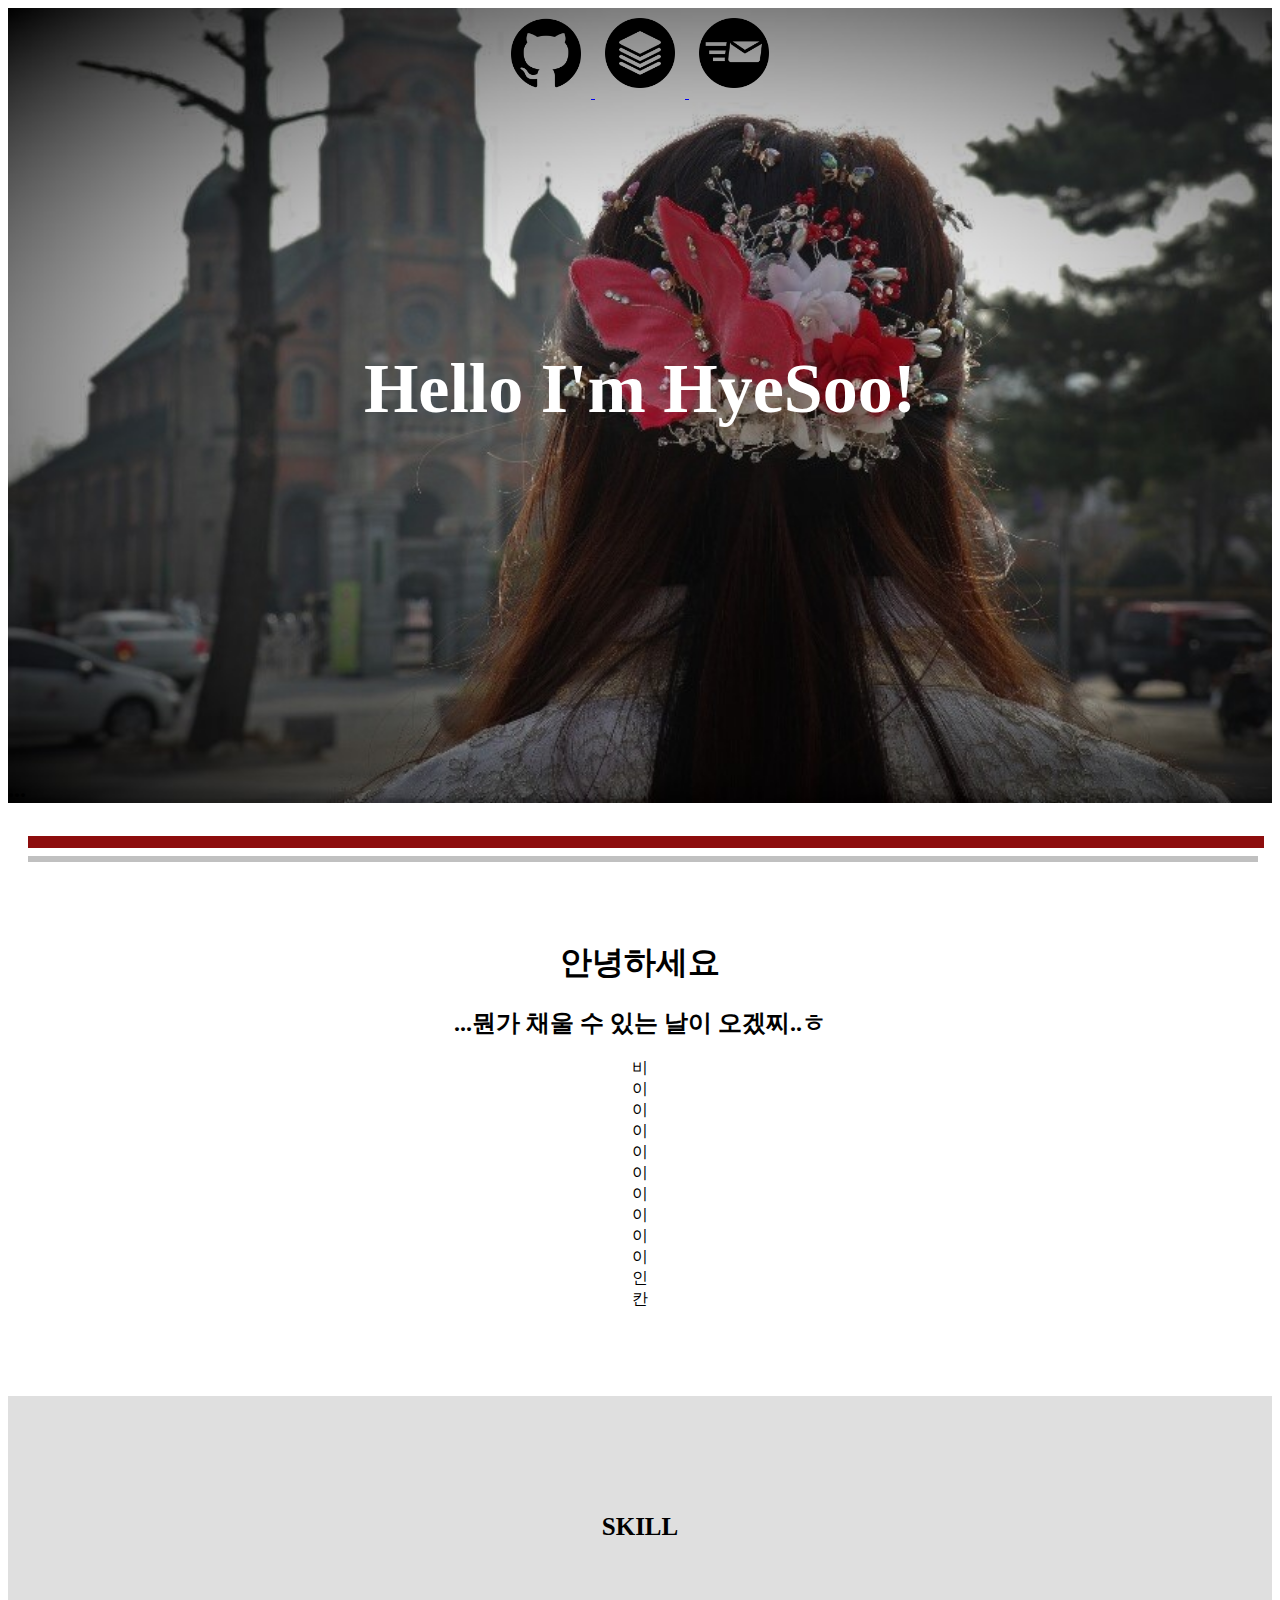
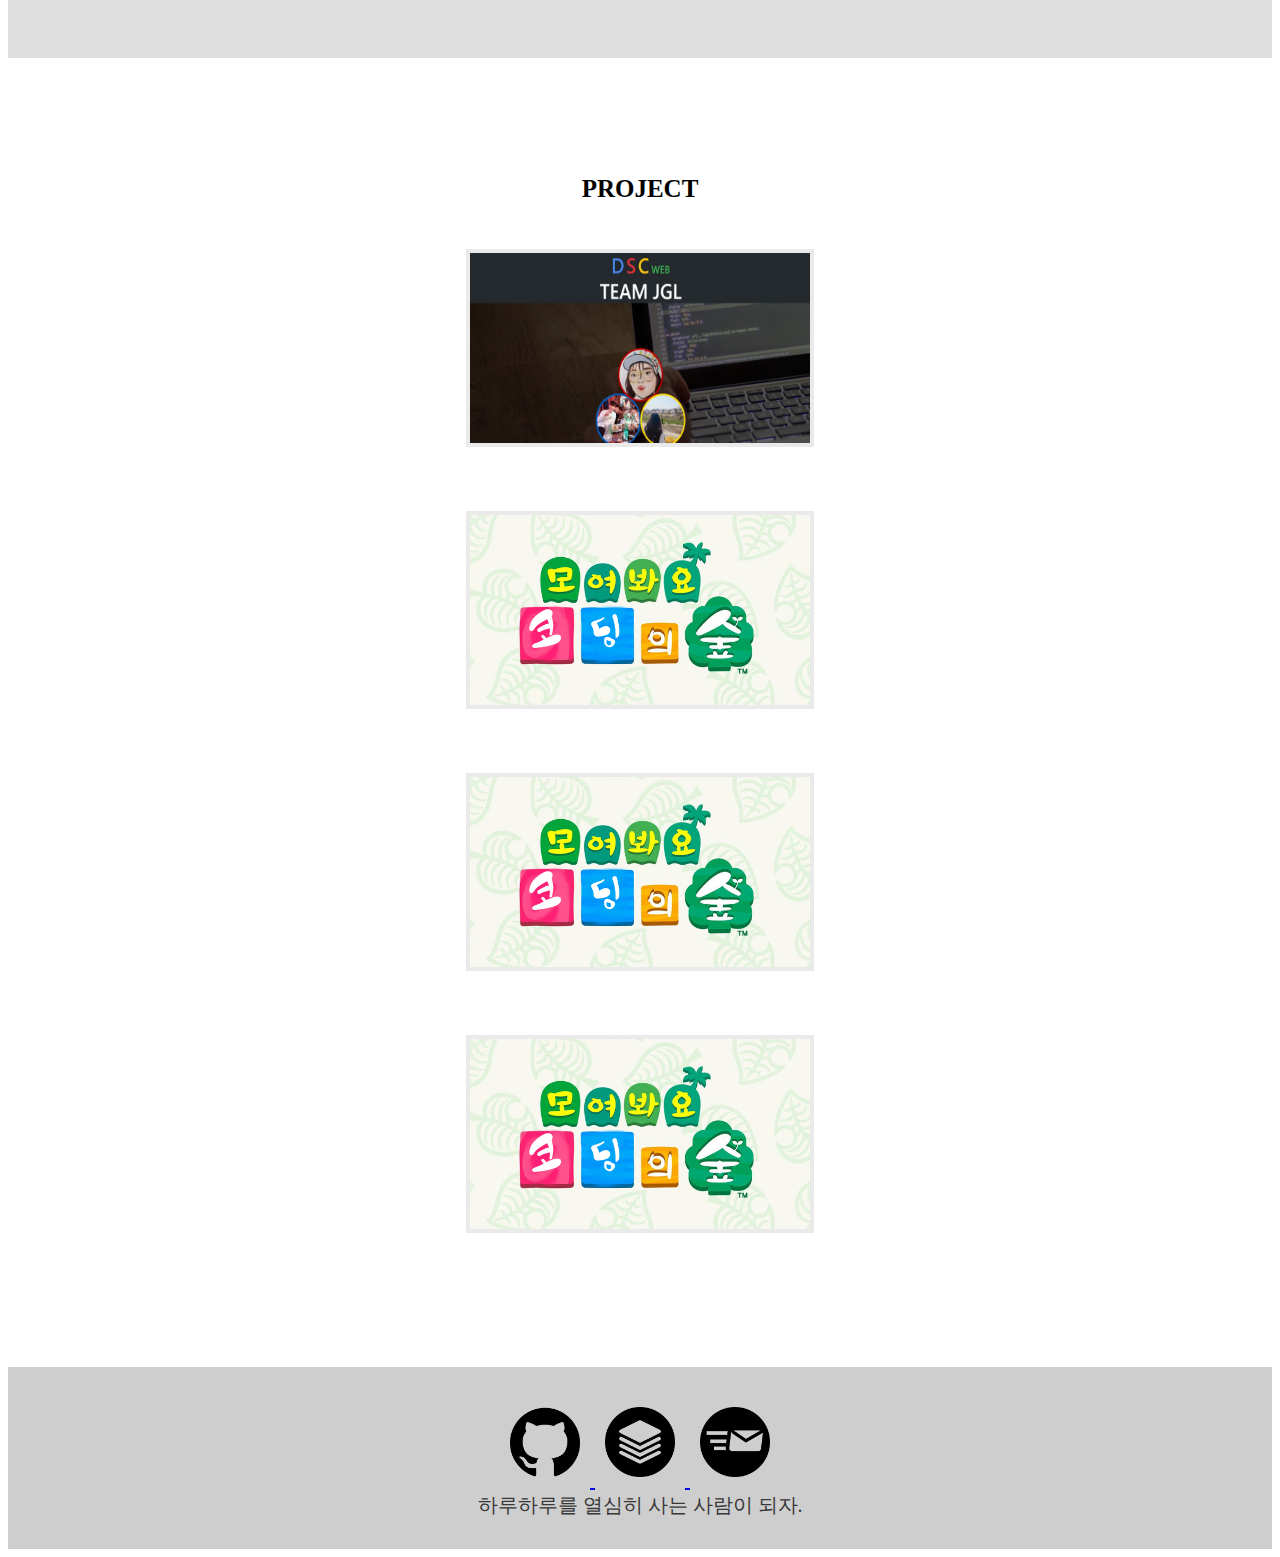
<file: index.html>
<!DOCTYPE html>
<html>
    <head>
        <title>HyeSoo</title>
        <link rel="stylesheet" href="index_css.css">
        <meta charset="UTF-8">
        <link rel="stylesheet" href="https://stackpath.bootstrapcdn.com/bootstrap/4.2.1/css/bootstrap.min.css" integrity="sha384-GJzZqFGwb1QTTN6wy59ffF1BuGJpLSa9DkKMp0DgiMDm4iYMj70gZWKYbI706tWS" crossorigin="anonymous">
        <script src="https://code.jquery.com/jquery-3.3.1.slim.min.js" integrity="sha384-q8i/X+965DzO0rT7abK41JStQIAqVgRVzpbzo5smXKp4YfRvH+8abtTE1Pi6jizo" crossorigin="anonymous"></script>
        <script src="https://cdnjs.cloudflare.com/ajax/libs/popper.js/1.14.6/umd/popper.min.js" integrity="sha384-wHAiFfRlMFy6i5SRaxvfOCifBUQy1xHdJ/yoi7FRNXMRBu5WHdZYu1hA6ZOblgut" crossorigin="anonymous"></script>
        <script src="https://stackpath.bootstrapcdn.com/bootstrap/4.2.1/js/bootstrap.min.js" integrity="sha384-B0UglyR+jN6CkvvICOB2joaf5I4l3gm9GU6Hc1og6Ls7i6U/mkkaduKaBhlAXv9k" crossorigin="anonymous"></script>
        <link rel="shortcut icon" type="image⁄x-icon" href="./icon/gift box.png">
    </head>
    <body>
        <header id="header">
            
            <div id="back">
                <div class="icon_img">
                    <a href="https://github.com/JeongHyeSoo">
                        <img class="icon" src="./icon/github-.png">
                    </a>
                    <a href="https://medium.com/@nailonly">
                        <img class="icon" src="./icon/layers.png">
                    </a>
                    <a href="mailto:nailonly@naver.com">
                        <img class="icon" src="./icon/mail.png">
                    </a>
                </div>
            <p>
                <div>
                    <h1 id="maintext">Hello I'm HyeSoo!</h1>   
                    <h2>...</h2>
                </div>
            </p>
            </div>
        </header>
        <nav>

        </nav>
        <section>
            
        </section>
        <section>
            <article id="profile">
                <hr style="border: solid 6px rgb(141, 13, 13); width: 100%;">
                <hr style="border: solid 3px silver; width: 100%;">
                <div id="text">
                    <p>
                        <h1>안녕하세요</h1>
                        <h2>...뭔가 채울 수 있는 날이 오겠찌..ㅎ</h2>
                        비<br>
                        이<br>
                        이<br>
                        이<br>
                        이<br>
                        이<br>
                        이<br>
                        이<br>
                        이<br>
                        이<br>
                        인<br>
                        칸<br>
                    </p>
                </div>
                </article>
            <article id="skill">
                <h1 class="title">SKILL</h1>
            </article>
            <article id="project">
                <div class="container">
                    <h1 class="title">PROJECT</h1>
                    
                    
                    <div class="row">
                        <div class="col-md-6">
                            <div class="screen">
                                <a href="https://jeonghyesoo.github.io/DSC_sahmyook_WEB_teamJGL/index.html">
                                
                                    <img class="pics" src="./사진/jgl.jpg">
                                    <div class="top">DSC WEB JGL</div>
                                    <div class="bottom">19.07~19.11<br>
                                                        DSC 웹 스터디
                                    </div>
                                </a>
                            </div>
                        </div>
                        <div class="col-md-6">
                            <div class="screen">
                                <a href="./project/모코숲 20-1/subway_introduce.html">
                                    <img class="pics" src="./사진/모코숲.jpg">
                                    <div class="top">SUBWAY 꿀조합</div>
                                    <div class="bottom">20.04~20.06<br>
                                                        교내 학습공동체 스터디
                                    </div>
                                </a>
                            </div>
                        </div>
                    </div>
                    <div class="row">
                        <div class="col-md-6">
                            <div class="screen">
                                <img class="pics" src="./사진/모코숲.jpg">
                                <div class="top">예정</div>
                                <div class="bottom">20.07~20.09<br>
                                                    교내 학습공동체 스터디
                                </div>
                            </div>
                        </div>
                        <div class="col-md-6">
                            <div class="screen">
                                <img class="pics" src="./사진/모코숲.jpg">
                                <div class="top">...</div>
                                <div class="bottom">20.09~20.12<br>
                                                    교내 학습공동체 스터디
                                </div>
                            </div>
                        </div>
                    </div>
                </div>
            </article>
        
        </section>
        <footer>
            <div class="icon_img">
                <a href="https://github.com/JeongHyeSoo">
                    <img class="icon" src="./icon/github-.png">
                </a>
                <a href="https://medium.com/@nailonly">
                    <img class="icon" src="./icon/layers.png">
                </a>
                <a href="mailto:nailonly@naver.com">
                    <img class="icon" src="./icon/mail.png">
                </a>
                
            </div>
            <div id ="comment">하루하루를 열심히 사는 사람이 되자.<br>
        
            </div>
        </footer>
    </body>
</html>
</file>
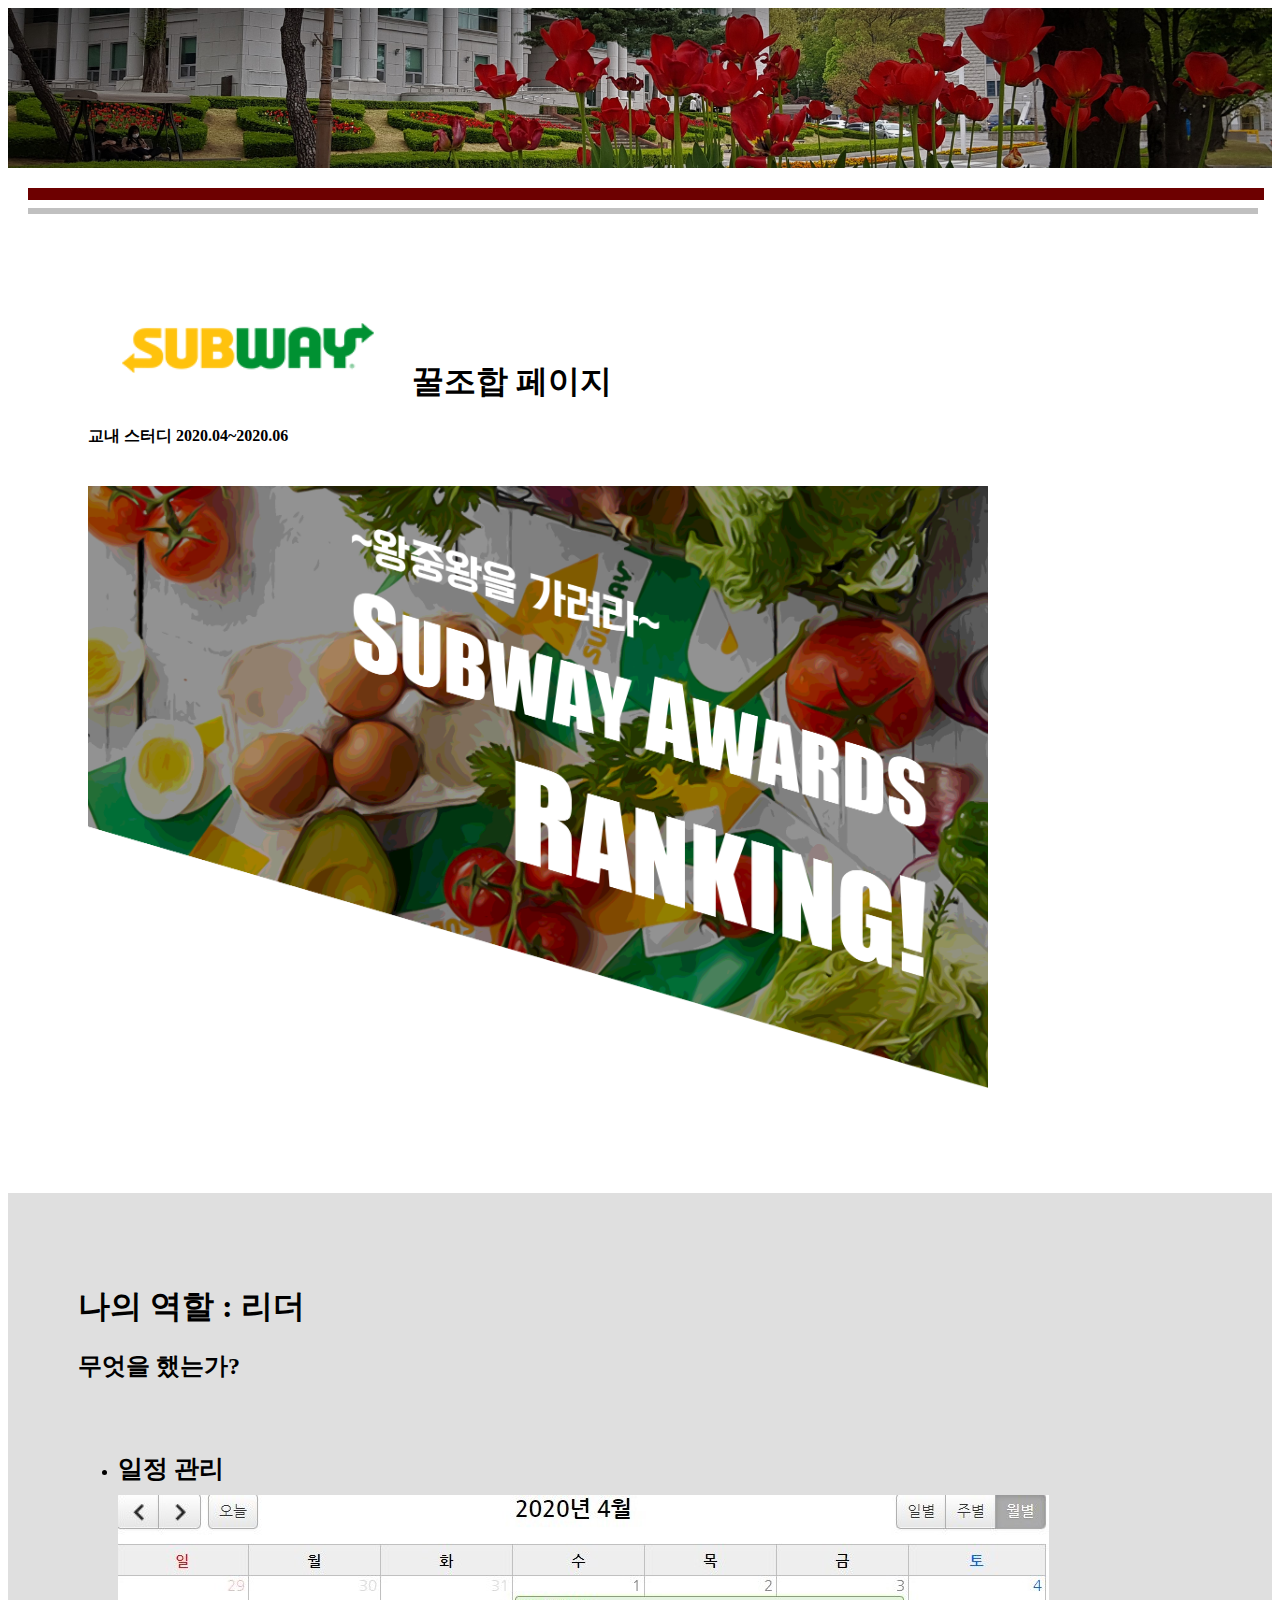
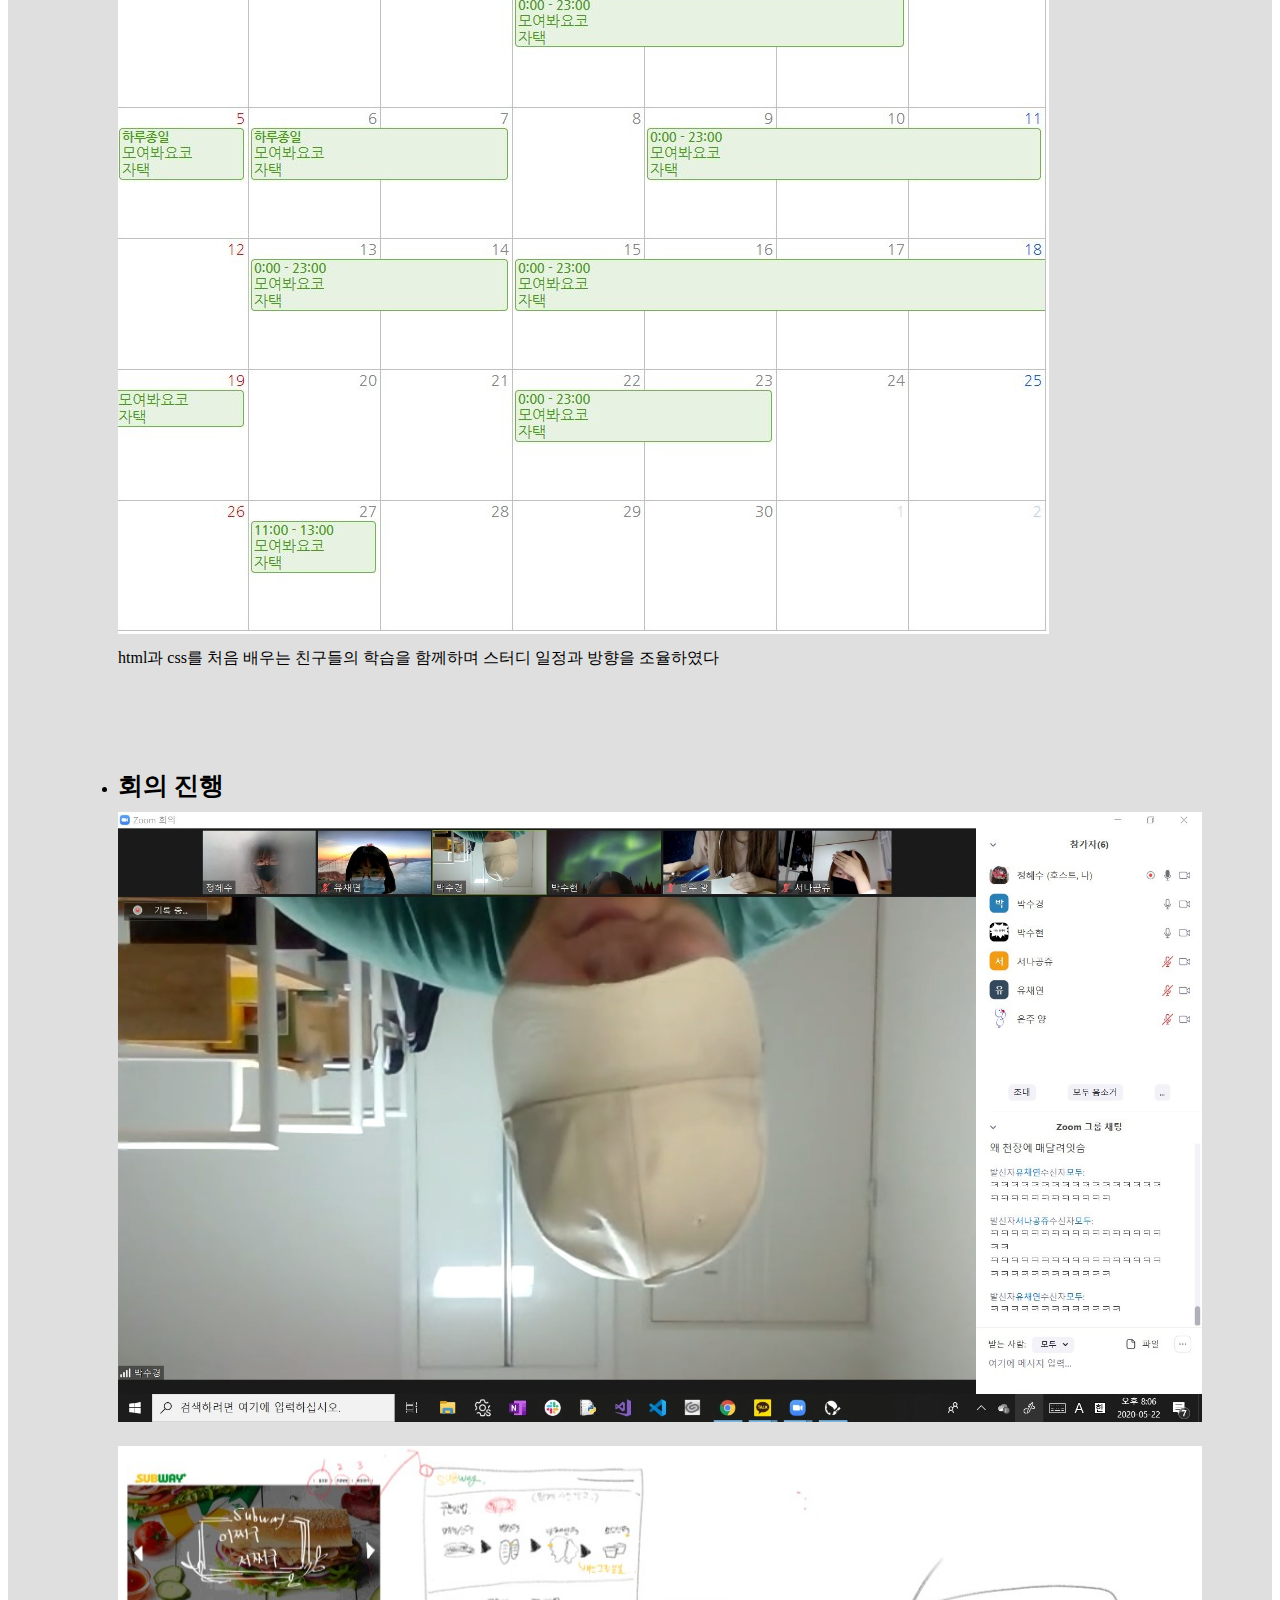
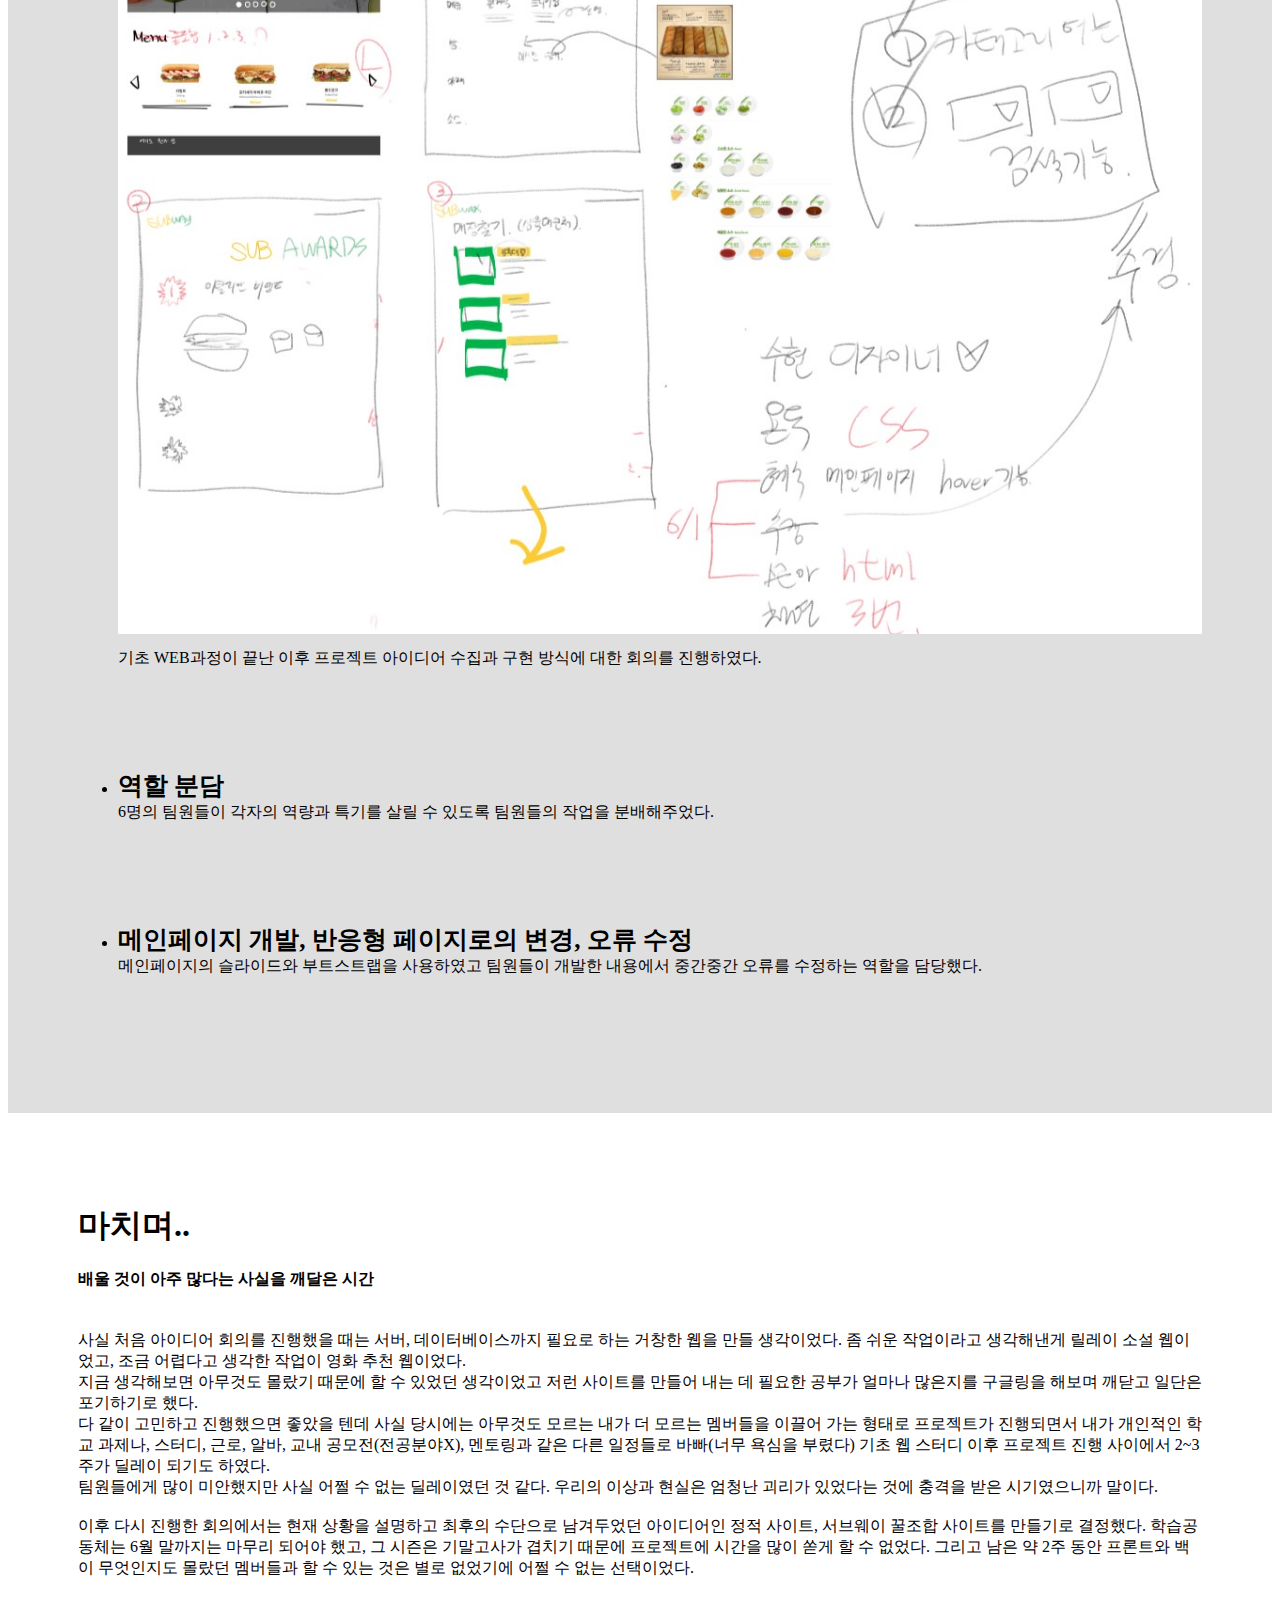
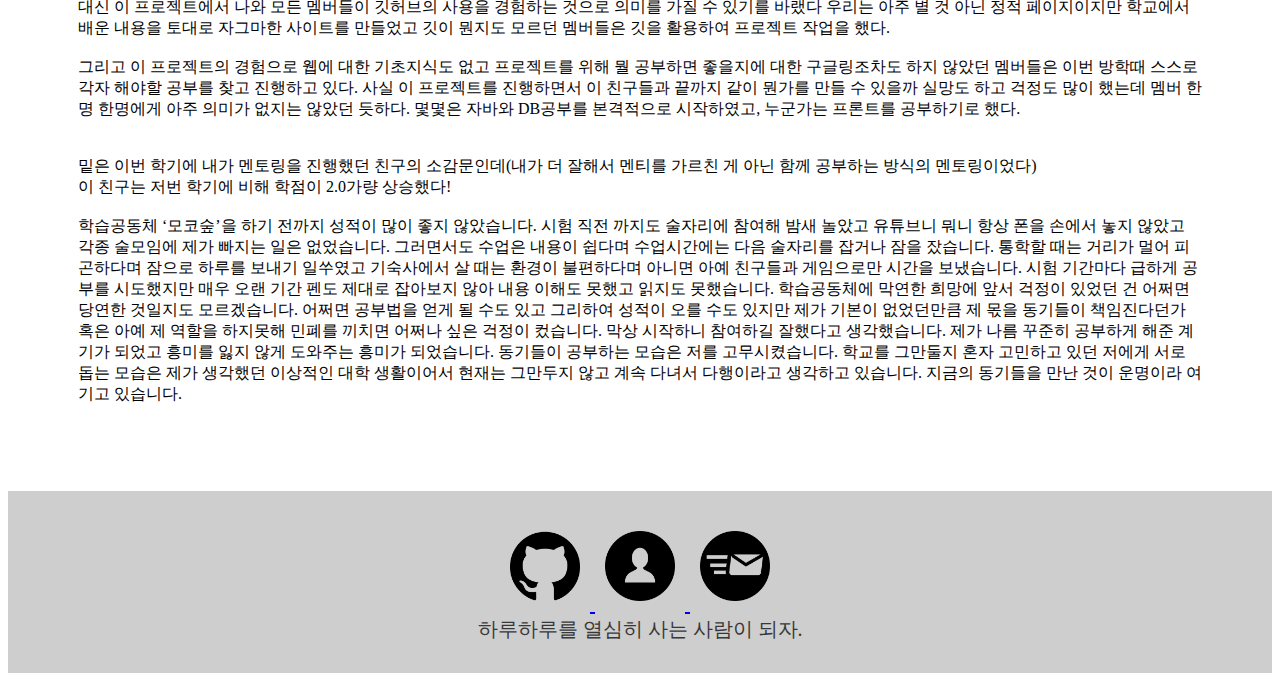
<file: project/모코숲 20-1/subway_introduce.html>
<!DOCTYPE html>
<html>
    <head>
        <title>HyeSoo</title>
        <link rel="stylesheet" href="subway_introduce_style.css">
        <meta charset="UTF-8">
        <link rel="stylesheet" href="https://stackpath.bootstrapcdn.com/bootstrap/4.2.1/css/bootstrap.min.css" integrity="sha384-GJzZqFGwb1QTTN6wy59ffF1BuGJpLSa9DkKMp0DgiMDm4iYMj70gZWKYbI706tWS" crossorigin="anonymous">
        <script src="https://code.jquery.com/jquery-3.3.1.slim.min.js" integrity="sha384-q8i/X+965DzO0rT7abK41JStQIAqVgRVzpbzo5smXKp4YfRvH+8abtTE1Pi6jizo" crossorigin="anonymous"></script>
        <script src="https://cdnjs.cloudflare.com/ajax/libs/popper.js/1.14.6/umd/popper.min.js" integrity="sha384-wHAiFfRlMFy6i5SRaxvfOCifBUQy1xHdJ/yoi7FRNXMRBu5WHdZYu1hA6ZOblgut" crossorigin="anonymous"></script>
        <script src="https://stackpath.bootstrapcdn.com/bootstrap/4.2.1/js/bootstrap.min.js" integrity="sha384-B0UglyR+jN6CkvvICOB2joaf5I4l3gm9GU6Hc1og6Ls7i6U/mkkaduKaBhlAXv9k" crossorigin="anonymous"></script>
        <link rel="shortcut icon" type="image⁄x-icon" href="../../icon/gift box.png">

    
    </head>
    <body>
        <header id="main_img">
            <div class="container-fluid" id="back"></div>
        </header>
        <nav>

        </nav>
        <section id="intro">
            <hr style="border: solid 6px rgb(109, 0, 0); width: 100%;">
            <hr style="border: solid 3px silver; width: 100%; ">
            <div  class="container-fluid">
                <div class="row">
                    <div class="col-lg-8 mx-auto">
                        <div class="text">
                            <p>
                                <h1><img src="꿀조합페이지 사진자료/서브웨이 로고.png"> 꿀조합 페이지</h1>
                                <h4>교내 스터디 2020.04~2020.06</h4>
                                <br>
                                <a ID="link" href="https://jeonghyesoo.github.io/subway_combi/%EC%84%9C%EB%B8%8C%EC%9B%A8%EC%9D%B4%20html/index.html">
                                    <img class="combiLank" src="꿀조합페이지 사진자료/rank_top.png">
                                </a>
                            </p>
                        </div>
                    </div>
                </div>
            </div>
        </section>
        <section id="progress">
            <div  class="container-fluid">
                <div class="row">
                    <div class="col-lg-8 mx-auto">
                        <p>
                            <h1>나의 역할 : 리더</h1>
                            <h2>무엇을 했는가?</h2>
                            <ul>
                                <li><span class="work">일정 관리</span><br>
                                <img class="img" src="./꿀조합페이지 사진자료/4월.jpg"><br>
                                html과 css를 처음 배우는 친구들의 학습을 함께하며 스터디 일정과 방향을 조율하였다<br>                                    <li>
                                <span class="work">회의 진행</span><br>
                                <img class="img" src="./꿀조합페이지 사진자료/4차모임.jpg"><br>
                                <img class="img" src="./꿀조합페이지 사진자료/디자인 최종회의.png"><br>
                                기초 WEB과정이 끝난 이후 프로젝트 아이디어 수집과 구현 방식에 대한 회의를 진행하였다.<br>
                                </li>
                                <li>
                                    <span class="work">역할 분담</span><br>
                                    6명의 팀원들이 각자의 역량과 특기를 살릴 수 있도록 팀원들의 작업을 분배해주었다.
                                </li>
                                <li>
                                    <span class="work">메인페이지 개발, 반응형 페이지로의 변경, 오류 수정</span><br>
                                    메인페이지의 슬라이드와 부트스트랩을 사용하였고 팀원들이 개발한 내용에서 중간중간 오류를 수정하는 역할을 담당했다.
                                </li>
                            </ul>
                        </p>
                    </div>
                </div>
            </div>
        </section>
        <section id="impression">
            <div  class="container-fluid">
                <div class="row">
                    <div class="col-lg-8 mx-auto">
                        <p>
                            <h1>마치며..</h1>
                            <h4>배울 것이 아주 많다는 사실을 깨달은 시간</h4><br>
                            사실 처음 아이디어 회의를 진행했을 때는 서버, 데이터베이스까지 필요로 하는 거창한 웹을 만들 생각이었다.
                            좀 쉬운 작업이라고 생각해낸게 릴레이 소설 웹이었고, 조금 어렵다고 생각한 작업이 영화 추천 웹이었다.<br>
                            지금 생각해보면 아무것도 몰랐기 때문에 할 수 있었던 생각이었고
                            저런 사이트를 만들어 내는 데 필요한 공부가 얼마나 많은지를 구글링을 해보며 깨닫고 일단은 포기하기로 했다.<br>
                            다 같이 고민하고 진행했으면 좋았을 텐데 사실 당시에는 아무것도 모르는 내가 더 모르는 멤버들을 이끌어 가는 형태로 프로젝트가 진행되면서
                            내가 개인적인 학교 과제나, 스터디, 근로, 알바, 교내 공모전(전공분야X), 멘토링과 같은 다른 일정들로 바빠(너무 욕심을 부렸다)
                            기초 웹 스터디 이후 프로젝트 진행 사이에서 2~3주가 딜레이 되기도 하였다.<br>
                            팀원들에게 많이 미안했지만 사실 어쩔 수 없는 딜레이였던 것 같다.
                            우리의 이상과 현실은 엄청난 괴리가 있었다는 것에 충격을 받은 시기였으니까 말이다.<br><br>

                            이후 다시 진행한 회의에서는 현재 상황을 설명하고 최후의 수단으로 남겨두었던 아이디어인 정적 사이트,
                            서브웨이 꿀조합 사이트를 만들기로 결정했다.
                            학습공동체는 6월 말까지는 마무리 되어야 했고, 그 시즌은 기말고사가 겹치기 때문에 프로젝트에 시간을 많이 쏟게 할 수 없었다.
                            그리고 남은 약 2주 동안 프론트와 백이 무엇인지도 몰랐던 멤버들과 할 수 있는 것은 별로 없었기에 어쩔 수 없는 선택이었다.<br><br>

                            대신 이 프로젝트에서 나와 모든 멤버들이 깃허브의 사용을 경험하는 것으로 의미를 가질 수 있기를 바랬다
                            우리는 아주 별 것 아닌 정적 페이지이지만 학교에서 배운 내용을 토대로 자그마한 사이트를 만들었고
                            깃이 뭔지도 모르던 멤버들은 깃을 활용하여 프로젝트 작업을 했다.<br><br>

                            그리고 이 프로젝트의 경험으로 웹에 대한 기초지식도 없고 프로젝트를 위해 뭘 공부하면 좋을지에 대한 구글링조차도 하지 않았던 멤버들은
                            이번 방학때 스스로 각자 해야할 공부를 찾고 진행하고 있다.
                            사실 이 프로젝트를 진행하면서 이 친구들과 끝까지 같이 뭔가를 만들 수 있을까 실망도 하고 걱정도 많이 했는데
                            멤버 한명 한명에게 아주 의미가 없지는 않았던 듯하다.
                            몇몇은 자바와 DB공부를 본격적으로 시작하였고, 누군가는 프론트를 공부하기로 했다.<br><br><br>

                            밑은 이번 학기에 내가 멘토링을 진행했던 친구의 소감문인데(내가 더 잘해서 멘티를 가르친 게 아닌 함께 공부하는 방식의 멘토링이었다)<br>
                            이 친구는 저번 학기에 비해 학점이 2.0가량 상승했다!<br><br>

                            학습공동체 ‘모코숲’을 하기 전까지 성적이 많이 좋지 않았습니다. 시험 직전 까지도 술자리에 참여해 밤새 놀았고 유튜브니 뭐니 항상 폰을 손에서 놓지 않았고 각종 술모임에 제가 빠지는 일은 없었습니다. 그러면서도 수업은 내용이 쉽다며 수업시간에는 다음 술자리를 잡거나 잠을 잤습니다. 통학할 때는 거리가 멀어 피곤하다며 잠으로 하루를 보내기 일쑤였고 기숙사에서 살 때는 환경이 불편하다며 아니면 아예 친구들과 게임으로만 시간을 보냈습니다. 시험 기간마다 급하게 공부를 시도했지만 매우 오랜 기간 펜도 제대로 잡아보지 않아 내용 이해도 못했고 읽지도 못했습니다. 학습공동체에 막연한 희망에 앞서 걱정이 있었던 건 어쩌면 당연한 것일지도 모르겠습니다. 어쩌면 공부법을 얻게 될 수도 있고 그리하여 성적이 오를 수도 있지만 제가 기본이 없었던만큼 제 몫을 동기들이 책임진다던가 혹은 아예 제 역할을 하지못해 민폐를 끼치면 어쩌나 싶은 걱정이 컸습니다. 막상 시작하니 참여하길 잘했다고 생각했습니다. 제가 나름 꾸준히 공부하게 해준 계기가 되었고 흥미를 잃지 않게 도와주는 흥미가 되었습니다. 동기들이 공부하는 모습은 저를 고무시켰습니다. 학교를 그만둘지 혼자 고민하고 있던 저에게 서로 돕는 모습은 제가 생각했던 이상적인 대학 생활이어서 현재는 그만두지 않고 계속 다녀서 다행이라고 생각하고 있습니다. 지금의 동기들을 만난 것이 운명이라 여기고 있습니다. 

                        </p>
                    </div>
                </div>
            </div>
        </section>
        <footer id="footer">
            <div class="icon_img">
                <a href="https://github.com/JeongHyeSoo" title="깃허브">
                    <img class="icon_bottom" src="../../icon/github-.png">
                </a>
                <a href="https://jeonghyesoo.github.io/portfolio/">
                    <img class="icon_bottom" src="../../icon/user-3.png">
                </a>
                <a href="mailto:nailonly@naver.com" title="메일보내기">
                    <img class="icon_bottom" src="../../icon/mail.png">
                </a>
                
            </div>
            <div id ="comment">하루하루를 열심히 사는 사람이 되자.<br>
        
            </div>
        </footer>
    </body>
</html>
</file>
<file: index_css.css>
#back{
    
    background-image: url("./사진/back1.jpg");
    background-size: cover;
}


#maintext{
    text-align: center;
    color:white;
    font-size : 70px;
    padding-top: 200px;
    padding-bottom: 300px;
    
}

#profile{
    text-align:center;
    padding : 5px 20px 20px 20px;
}

#text{
    padding : 50px;
}

.title{
    text-align: center;
    font-size: 25px;
}

#skill{
    background-color:rgb(223, 223, 223);
    padding : 100px;
}

#project{
    padding : 100px;
}

.col-md-6{
    padding:30px;
}

.pics
{
    width: 340px;
    height:190px;
    border:4px solid #eaeaea; padding: 0px; 

}

.screen
{
    position:relative;
    overflow:hidden;
    text-align:center;
}

.pics:hover{filter: brightness(30%);}

.top
{
    position: absolute; bottom:150%;
    left:25%; z-index:2;
    color:rgb(255, 255, 255); font-size:30px; font-weight:900;
    transition:all .35s;
    text-align: center;
}

.bottom
{
    position: absolute; top:150%;
    left:25%;
    color:rgb(255, 255, 255); font-size:15px;
    transition:all .35s;
    text-align: center;
}

.screen:hover .top{bottom:52%;}
.screen:hover .bottom{top:52%;}

/*footer*/

.icon_img{text-align: center;}
.icon{ margin:10px;
        width: 70px;
        height:70px;}

#comment{
    text-align: center;
}

footer{
    padding:30px;
    background-color:rgb(206, 206, 206);
    color:rgb(56, 56, 56);
    font-size: 20px;
}
</file>
<file: project/모코숲 20-1/subway_introduce_style.css>
#back{    
    background-image: url("../../사진/back2.jpg");
    background-size: cover;
    padding-top: 80px;
    padding-bottom: 80px;
}

#intro{
    margin : 20px;
}
.text{
    padding : 60px;
}
#link{
    font-size: 35px;
    font-weight: bold;
}

.combiLank{
    width: 900px;
    height:auto;
}


#progress{
    background-color:rgb(223, 223, 223);
    padding : 70px;
}

li{
    padding-top:50px;
    padding-bottom:50px;
}
.work{
    font-size:25px;
    font-weight: bold;
}


.img{
    margin-top:10px;
    margin-bottom:10px;
    max-width: 100%;
    height:auto;
        }

#impression{
    padding : 70px;
}

/*footer*/

.icon_img{text-align: center;}
.icon_bottom{ margin:10px;
        width: 70px;
        height:70px;}

#comment{
    text-align: center;
}

footer{
    padding:30px;
    background-color:rgb(206, 206, 206);
    color:rgb(56, 56, 56);
    font-size: 20px;
}
</file>
